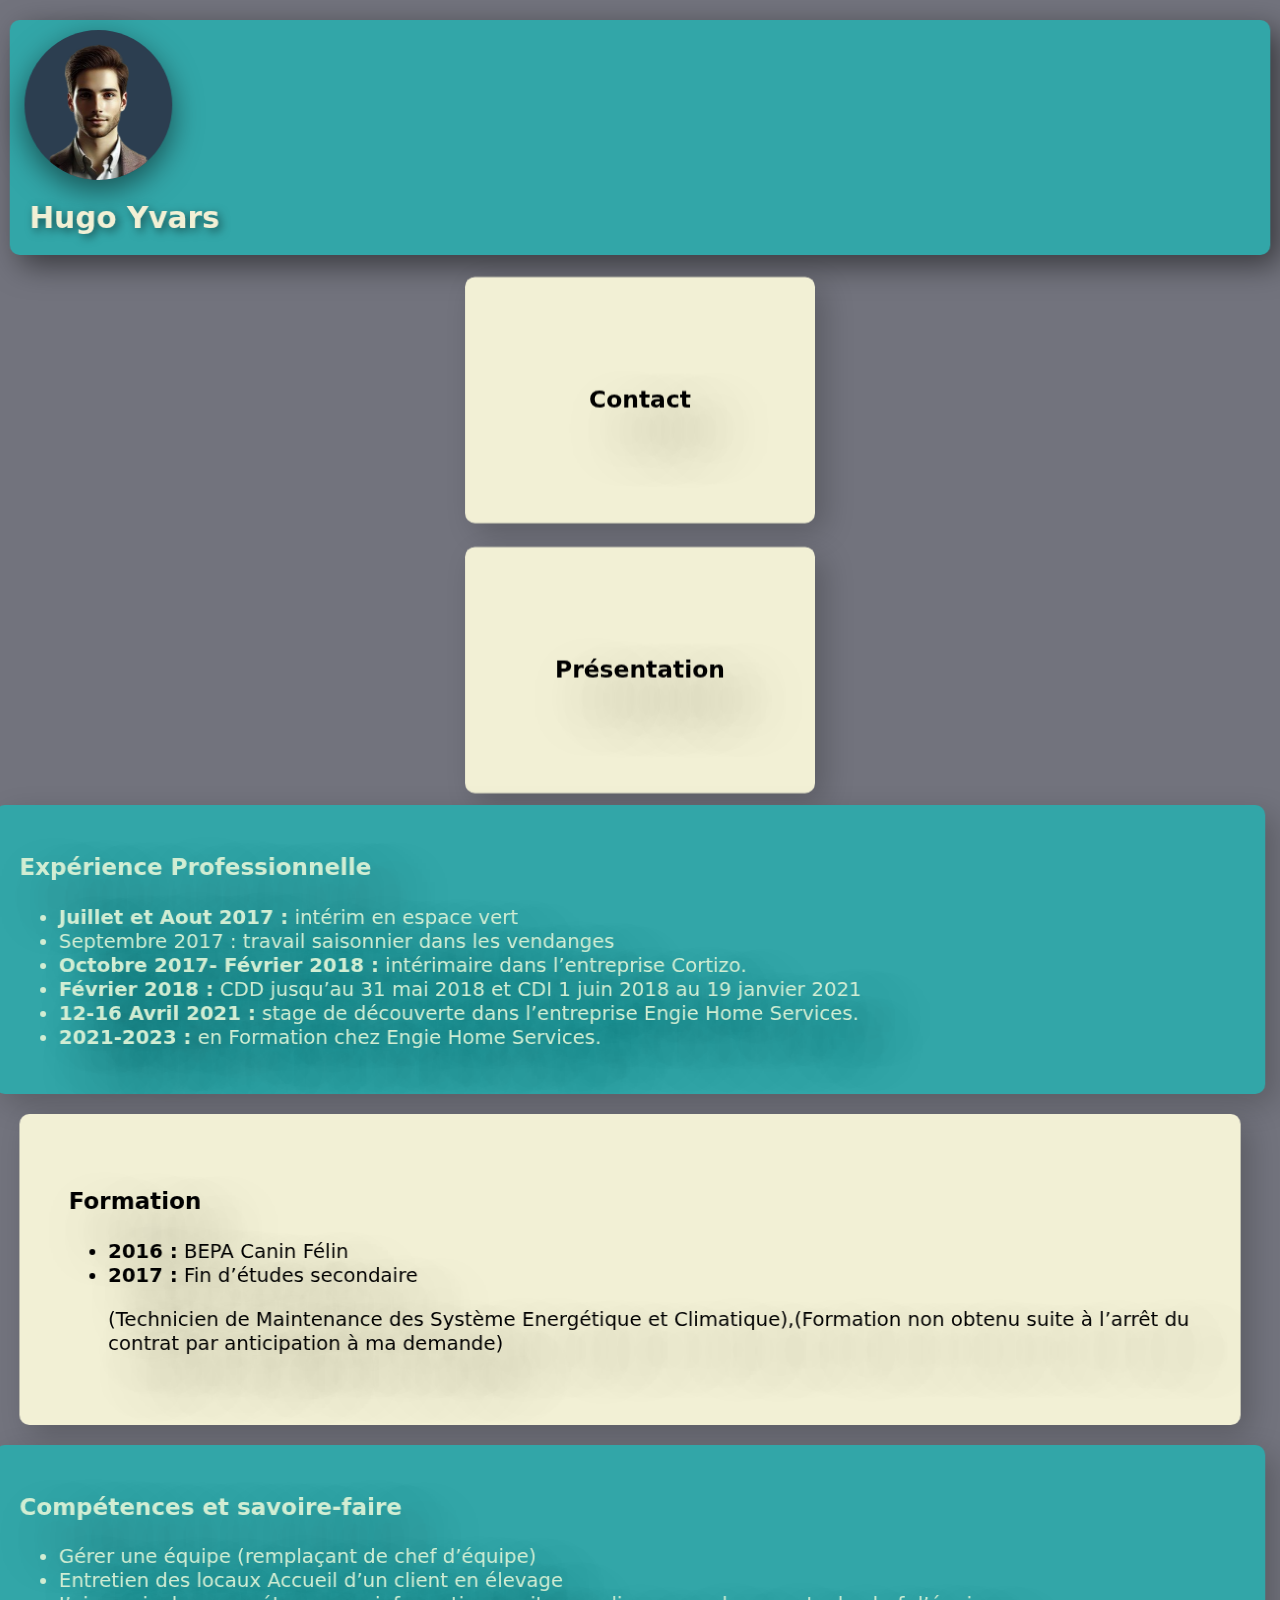
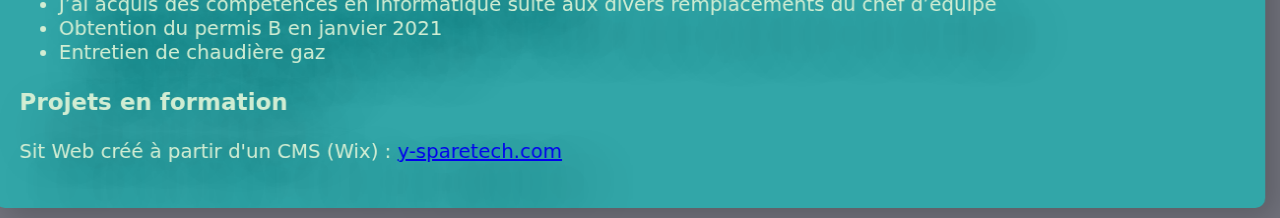
<file: Index.html>
<!DOCTYPE html>
<html>
<head>
	<meta charset="utf-8">
	<meta name="viewport" content="width=device-width, initial-scale=1">
	<title>CV Hugo Yvars</title>
	<link rel="stylesheet" type="text/css" href="Style.css">
</head>
<body>

	<header>
		<img src="Photo CV\moi2.png">
		<h1>Hugo Yvars</h1>
	</header>

	<section id="introduction">
		<div class="flip-container">
    		<div class="flipper">
				<div class="devant">
					<h3>Contact</h3>
				</div>
				<div class="derrière">
					<p>Téléphone : 07.77.68.04.84</p>
					<p>Adresse : 14 rue Louis Pasteur,49290 Chalonnes sur Loire </p>
					<p>Email : <a href="mailto:hugo.yvars98@gmail.com">hugo.yvars98@gmail.com</a></p>
				</div>
			</div>
		</div>
		<div class="flip-container">
    		<div class="flipper">
				<div class="devant">
					<h3>Présentation</h3>
				</div>
				<div class="derrière">
					<p>Bonjour, je m'appelle Hugo Yvars. J'ai exercé plusieurs métiers et suivi diverses formations, mais aucun ne m'a vraiment captivé. Après quelques mois de réflexion, j'ai enfin découvert ce qui me passionne réellement, un domaine qui m'a toujours attiré, mais que je pensais hors de ma portée en raison de mes résultats scolaires. Grâce à la formation proposée par Simplon, j'ai peut-être enfin l'opportunité de réaliser mon rêve.</p>
				</div>
			</div>
		</div>

	</section>

	<section id="Pro">

		<div class="Professionnelle">
			<h3>Expérience Professionnelle</h3>
			<ul>
				<li><strong>Juillet et Aout 2017 :</strong> intérim en espace vert</li>
				<li>Septembre 2017 : travail saisonnier dans les
 				vendanges</li>
				<li><strong>Octobre 2017- Février 2018 :</strong> intérimaire
 				dans l’entreprise Cortizo.</li>
				<li><strong>Février 2018 :</strong> CDD jusqu’au 31 mai 2018 et
 				CDI 1 juin 2018 au 19 janvier 2021</li>
				<li><strong>12-16 Avril 2021 :</strong> stage de découverte dans
 				l’entreprise Engie Home Services.</li>
				<li><strong>2021-2023 :</strong> en Formation chez Engie Home
 				Services.</li>
 			<ul/>
 		</div>

 		<div class="formation">
			<h3>Formation</h3>
			<ul>
				<li><strong>2016 :</strong> BEPA Canin Félin</li>
				<li><strong>2017 :</strong> Fin d’études secondaire</li>
				<p>(Technicien de Maintenance des Système
 				Energétique et Climatique),(Formation non
 				obtenu suite à l’arrêt du contrat par
 				anticipation à ma demande)</p>
 			<ul/>
 		</div>


 		<div id="CompPro">
 			<div class="Compétences">
				<h3>Compétences et savoire-faire</h3>
				<ul>
					<li> Gérer une équipe (remplaçant de chef d’équipe)</li>
					<li>Entretien des locaux Accueil d’un client en élevage</li>
					<li>J’ai acquis des compétences en informatique
 					suite aux divers remplacements du chef d’équipe</li>
 					<li>Obtention du permis B en janvier 2021</li>
 					<li>Entretien de chaudière gaz</li>
 				<ul/>
 			</div>
 			<div class="Projets">
 				<h3>Projets en formation</h3>
 				<p>Sit Web créé à partir d'un CMS (Wix) : <a href="https://hugoyvars98.wixsite.com/y-sparetech" target="_blank">y-sparetech.com</a></p>		
 			</div>
 		</div>
	</section>
</html>
</file>
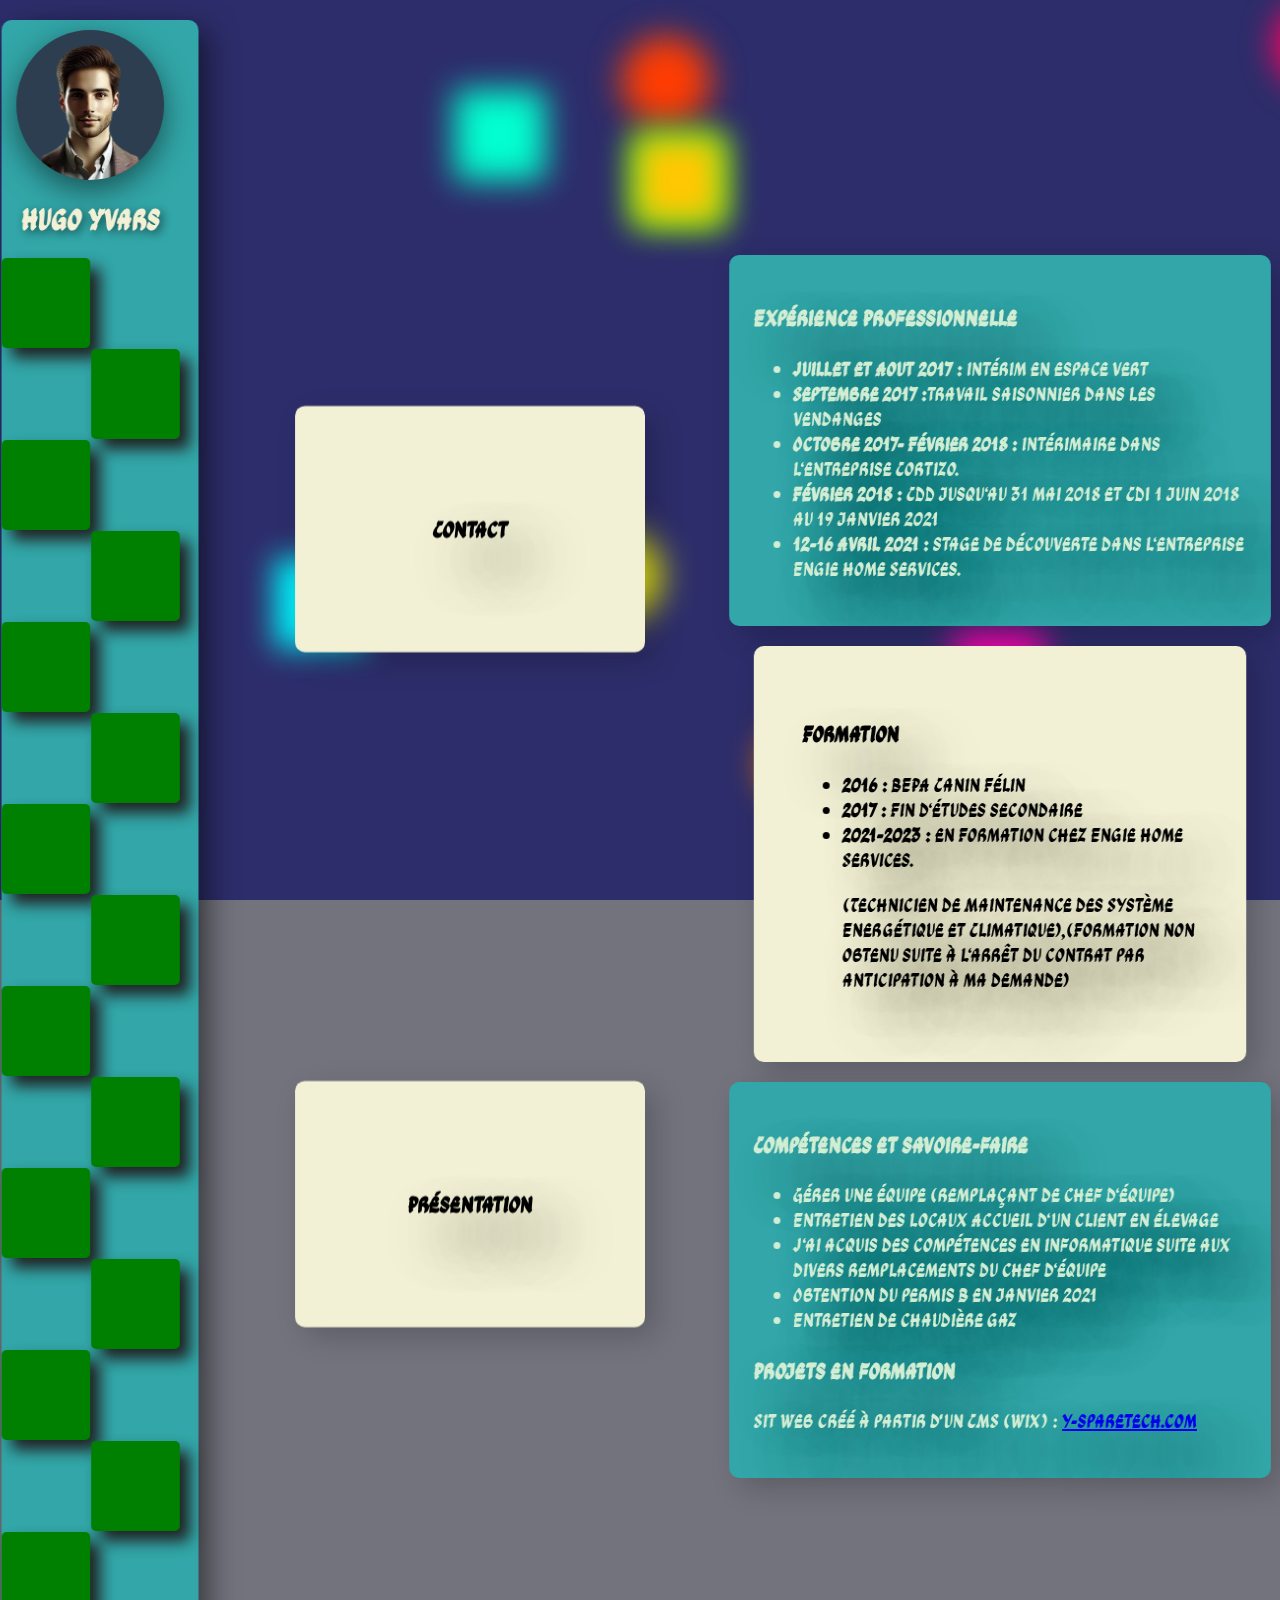
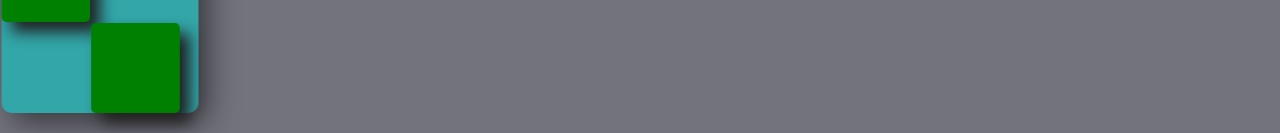
<file: index.html>
<!DOCTYPE html>   
<html>
<head>
	<meta charset="utf-8">
	<meta name="viewport" content="width=device-width, initial-scale=1">
	<title>CV Hugo Yvars</title>
	<link rel="stylesheet" type="text/css" href="Style.css">
	<style>
	@import url('https://fonts.googleapis.com/css2?family=Ga+Maamli&display=swap');
</style>


</head>
<body>
<div class="background">
	<span></span>
	<span></span>
	<span></span>
	<span></span>
	<span></span>
	<span></span>
	<span></span>
	<span></span>
	<span></span>
	<span></span>
	<span></span>
	<span></span>
</div>


</div>	

<div class="colonne">
		<header>
			<img src="Photo CV\moi2.png">
			<h1>Hugo Yvars</h1>
			<div class="test">	
				<span></span>
				<span></span>
				<span></span>
				<span></span>
				<span></span>
				<span></span>
				<span></span>
				<span></span>
				<span></span>
				<span></span>
				<span></span>
				<span></span>
				<span></span>
				<span></span>
				<span></span>
				<span></span>
				<span></span>
				<span></span>
				<span></span>
				<span></span>
				<span></span>
				<span></span>
				<span></span>
				<span></span>
				<span></span>
				<span></span>
				<span></span>
				<span></span>
				<span></span>
				<span></span>
				<span></span>
				<span></span>
			</div>




		</header>

	<section id="introduction">
		
		<div class="flip-container">
    		<div class="flipper">
				<div class="devant">
					<h3 class="Titre2">Contact</h3>
				</div>
				<div class="derrière">
					<p>Téléphone : 07.77.68.04.84</p>
					<p>Adresse : 14 rue Louis Pasteur,49290 Chalonnes sur Loire </p>
					<p>Email : <a href="mailto:hugo.yvars98@gmail.com">hugo.yvars98@gmail.com</a></p>
				</div>
			</div>
		</div>
		<div class="flip-container">
    		<div class="flipper">
				<div class="devant">
					<h3 class="Titre2">Présentation</h3>
				</div>
				<div class="derrière">
					<p>Bonjour, je m'appelle Hugo Yvars. J'ai exercé plusieurs métiers et suivi diverses formations, mais aucun ne m'a vraiment captivé. Après quelques mois de réflexion, j'ai enfin découvert ce qui me passionne réellement, un domaine qui m'a toujours attiré, mais que je pensais hors de ma portée en raison de mes résultats scolaires. Grâce à la formation proposée par Simplon, j'ai peut-être enfin l'opportunité de réaliser mon rêve.</p>
				</div>
			</div>
		</div>

	</section>

	<section id="Pro">

		<div class="Professionnelle">
			<h3 class="Titre2">Expérience Professionnelle</h3>
			<ul>
				<li><strong>Juillet et Aout 2017 :</strong> intérim en espace vert</li>
				<li><strong>Septembre 2017 :</strong>travail saisonnier dans les
 				vendanges</li>
				<li><strong>Octobre 2017- Février 2018 :</strong> intérimaire
 				dans l’entreprise Cortizo.</li>
				<li><strong>Février 2018 :</strong> CDD jusqu’au 31 mai 2018 et
 				CDI 1 juin 2018 au 19 janvier 2021</li>
				<li><strong>12-16 Avril 2021 :</strong> stage de découverte dans
 				l’entreprise Engie Home Services.</li>
 			<ul/>
 		</div>

 		<div class="formation">
			<h3 class="Titre2">Formation</h3>
			<ul>
				<li><strong>2016 :</strong> BEPA Canin Félin</li>
				<li><strong>2017 :</strong> Fin d’études secondaire</li>
				
				<div class="list">
				<li><strong>2021-2023 :</strong> en Formation chez Engie Home
 				Services.</li>
 				</div>

				<p>(Technicien de Maintenance des Système
 				Energétique et Climatique),(Formation non
 				obtenu suite à l’arrêt du contrat par
 				anticipation à ma demande)</p>
 			<ul/>
 		</div>


 		<div id="CompPro">
 			<div class="Compétences">
				<h3 class="Titre2">Compétences et savoire-faire</h3>
				<ul>
					<li> Gérer une équipe (remplaçant de chef d’équipe)</li>
					<li>Entretien des locaux Accueil d’un client en élevage</li>
					<li>J’ai acquis des compétences en informatique
 					suite aux divers remplacements du chef d’équipe</li>
 					<li>Obtention du permis B en janvier 2021</li>
 					<li>Entretien de chaudière gaz</li>
 				<ul/>
 			</div>
 			<div class="Projets">
 				<h3 class="Titre2">Projets en formation</h3>
 				<p>Sit Web créé à partir d'un CMS (Wix) : <a href="https://hugoyvars98.wixsite.com/y-sparetech" target="_blank">y-sparetech.com</a></p>		
 			</div>
 		</div>
	</section>
</div>
</html>
</file>
<file: Style.css>
html {  }


body { background-color: #72737d;  
	font-size: 20px; color: #212121; 
	font-family: "Ga Maamli", system-ui;
 	text-shadow: 30px 30px 50px rgba(0, 0, 0, 0.5);
	margin: 0;
	padding: 0;
}

.ga-maamli-regular {
  font-family: "Ga Maamli", system-ui;
  font-weight: 400;
  font-style: normal;
}


@keyframes move {
    100% {
        transform: translate3d(0, 0, 1px) rotate(360deg);
    }
}

.background	{
		position: fixed;
		width: 100vw;
		height: 100vh;
		top: 0;
		left: 0;
		background: #2d2d6b;
		overflow: hidden;
}

.background span {
    width: 10vmin;
    height: 10vmin;
    backface-visibility: hidden;
    position: absolute;
    animation: move;
    animation-duration: 50s;
    animation-timing-function: linear;
    animation-iteration-count: infinite;
}

.background span:nth-child(0) {
    color: #E45A84;
    top: 54%;
    left: 42%;
    animation-duration: 6s;
    animation-delay: -1s;
    transform-origin: -19vw -11vh;
    box-shadow: 42vmin 0 3.6927751499086945vmin currentColor;
    border-radius: 10vmin;
}

.background span:nth-child(1) {
    color: #ffff03;
    top: 59%;
    left: 15%;
    animation-duration: 6s;
    animation-delay: -1s;
    transform-origin: 15vw 0vh;
    box-shadow: 42vmin 0 3.953936577649596vmin currentColor;
    border-radius: 10vmin;
}

.background span:nth-child(2) {
    color: #ff3d03;
    top: 4%;
    left: 19%;
    animation-duration: 15s;
    animation-delay: -1s;
    transform-origin: -14vw -5vh;
    box-shadow: 42vmin 0 3.686033754976131vmin currentColor;
    border-radius: 10vmin;
}

.background span:nth-child(3) {
    color: #00f7ff;
    top: 62%;
    left: 51%;
    animation-duration: 6s;
    animation-delay: -1s;
    transform-origin: 2vw -14vh;
    box-shadow: -42vmin 0 3.327497438037961vmin currentColor;
}

.background span:nth-child(4) {
    color: #e600ff;
    top: 25%;
    left: 82%;
    animation-duration: 6s;
    animation-delay: -1s;
    transform-origin: 4vw 1vh;
    box-shadow: 42vmin 0 3.549819529821282vmin currentColor; 
}

.background span:nth-child(5){
	color: #03ff29;
	top: 15%;
	left: 20%;
	animation-duration: 6s;
	animation-delay: -1s;
	transform-origin: 0vw 0vh;
	box-shadow: 42vmin 0 3.52453453534563vmin currentColor;
}
.background span:nth-child(6){
	color: #ff8103;
	top: 80%;
	left: 30%;
	animation-duration: 6s;
	animation-delay: -1s;
	transform-origin: 10vw 10vh;
	box-shadow: 42vmin 0 3.52453453534563vmin currentColor;
	border-radius: 10vmin;
}

.background span:nth-child(7){
	color: #ff03b3;
	top: 70%;
	left: 45%;
	animation-duration: 6s;
	animation-delay: -1s;
	transform-origin: 10vw 10vh;
	box-shadow: 42vmin 0 3.52453453534563vmin currentColor;
}

.background span:nth-child(8){
	color: #ffc803;
	top: 15%;
	left: 20%;
	animation-duration: 6s;
	animation-delay: -1s;
	transform-origin: 10vw 10vh;
	box-shadow: 42vmin 0 3.52453453534563vmin currentColor;
}

.background span:nth-child(9){
	color: #03ffd1;
	top: 10%;
	left: 6%;
	animation-duration: 6s;
	animation-delay: -1s;
	transform-origin: 10vw 10vh;
	box-shadow: 42vmin 0 3.52453453534563vmin currentColor;
}

.background span:nth-child(10){
	color: #3b2a42;
	top: 70%;
	left: 80%;
	animation-duration: 6s;
	animation-delay: -1s;
	transform-origin: center;
	box-shadow: 42vmin 0 3.52453453534563vmin currentColor;
}




.background span:nth-child(12){
	color: #ff035f;
	top: 50;
	left: 70%;
	animation-duration: 6s;
	animation-delay: -1s;
	transform-origin: 0vw 0vh;
	box-shadow: 42vmin 0 3.52453453534563vmin currentColor;
	border-radius: 10vmin;
}


	.colonne { display: grid; 
		grid-template-columns: 200px 1fr 1fr; 
		 height: 100vh; 
		}

	header {display: flex; 
		flex-direction: column; 
		justify-content: flex-start; 
		align-items: flex-start ;
		background-color: #32a6a8;
		perspective: 1000px; 
		transform-style: preserve-3d; 
		transform: rotateX(10deg); 
		transform: rotateY(10deg) ; 
		box-shadow: 10px 10px 30px rgba(0, 0, 0, 0.5); 
		border-radius: 10px; margin: 20px 0; 
	}

		img { width: 150px; 
			height: 150px; 
			border-radius: 50%; 
			background-color: #2C3E50; 
			box-shadow: 0px 10px 30px rgba(0, 0, 0, 0.5);
			margin-top: 10px;
			margin-left: 15px; 
		}

		h1 { margin-left: 20px;
			color: #f2f0d5; 
			padding-top:0 ;
			perspective: 1000px;  
			text-shadow: 3px 3px 10px rgba(0, 0, 0, 0.5);
			border-radius: 10px;
			font-size: 30px;
			
		}	
		
		.test {
			display: grid;
			grid-template-columns: 1fr 1fr;
			gap: 1px;

		}
		.test span {
			background-color: green;
			box-shadow: 10px 10px 15px currentColor;
			border-radius: 5px;
			width: 10vmin;
			height: 10vmin;
		}

		.test span:nth-child(2){
			visibility:hidden ;
		}
		.test span:nth-child(3){
			visibility:hidden ;
		}
		.test span:nth-child(6){
			visibility:hidden ;
		}
		.test span:nth-child(7){
			visibility:hidden ;
		}
		.test span:nth-child(10){
			visibility:hidden ;
		}
		.test span:nth-child(11){
			visibility:hidden ;
		}
		.test span:nth-child(14){
			visibility:hidden ;
		}
		.test span:nth-child(15){
			visibility:hidden ;
		}
		.test span:nth-child(18){
			visibility:hidden ;
		}
		.test span:nth-child(19){
			visibility:hidden ;
		}
		.test span:nth-child(22){
			visibility:hidden ;
		}
		.test span:nth-child(23){
			visibility:hidden ;
		}
		.test span:nth-child(26){
			visibility:hidden ;
		}
		.test span:nth-child(27){
			visibility:hidden ;
		}
		.test span:nth-child(30){
			visibility:hidden ;
		}
		.test span:nth-child(31){
			visibility:hidden ;
		}

	#introduction { display: flex;  
		flex-direction: column ; 
		justify-content: space-evenly; 
		align-items: center;
		gap: 20px;  
		color: #FFFFFF;
		width: 100%;
		height: 100%;
	
	}

	.flip-container { 
		perspective: 1000px; 
		transform: rotateX(10deg);
		width: 350px;
		height: 250px;
	}

	.flipper { position: relative; 
		transform-style: preserve-3d; 
		transition: transform 1s;
		width: 100%;
		height: 100%;
	
	}

	.flip-container:hover .flipper { transform: rotateY(180deg); 
	}

	.devant { position: absolute; 
		backface-visibility: hidden; 
		background-color: #f2f0d5; 
		display: flex; 
		justify-content: center; 
		align-items: center;  
		box-shadow: 10px 10px 30px rgba(0, 0, 0, 0.2); 
		border-radius: 10px; 
		color: black;
		width: 100%;
		height: 100%;
		
	}

	.derrière { position: absolute; 
		backface-visibility: hidden;
		background-color: #f2f0d5; 
		transform: rotateY(180deg); 
		padding: 20px;
		color: black;
		box-shadow: 10px 10px 30px rgba(0, 0, 0, 0.2); 
		border-radius: 10px;
		width: 100%;
		height: fit-content;
	
		  

	}
  	
  
	#Pro { display: flex;  
		color: #1A237E; 
		flex-direction: column;   
		 justify-content: center; 
		 align-items: center;
		 text-align: left; 
		 padding: 10px; 
		 perspective: 1000px; 
		 transform-style: preserve-3d; 
		 transform: rotateX(10deg); 
		 transform: rotateY(10deg);
		 margin-right: 20px;  
		}
		
		.Professionnelle { border-radius: 10px; 
			color: #d1edd3; 
			box-shadow: 10px 10px 30px rgba(0, 0, 0, 0.2); 
			background-color: #32a6a8; 
			padding: 25px; 
			width: 100%;
			height: fit-content;
		}

		.formation { margin: 20px 0; 
			border-radius: 10px;
			box-shadow: 10px 10px 30px rgba(0, 0, 0, 0.2); 
			padding: 50px; 
			background-color: #f2f0d5; 
			color: black; 
			text-align: left; 
			width: fit-content;
			height: fit-content;
		}


		#CompPro { border-radius: 10px; 
			color: #d1edd3;
			box-shadow: 10px 10px 30px rgba(0, 0, 0, 0.2); 
			padding: 10px; 
			background-color: #32a6a8;
			
			padding: 25px; 
			width: 100%;
			height: fit-content;
		}


@media ( max-width: 768px ){ 
.colonne { display: grid;
		grid-template-columns: 1fr;
		width: 100%;
		height: 100vh;
		margin: 30px;

 }
#Pro {    
	margin-top: 100px;
 }
}
</file>
